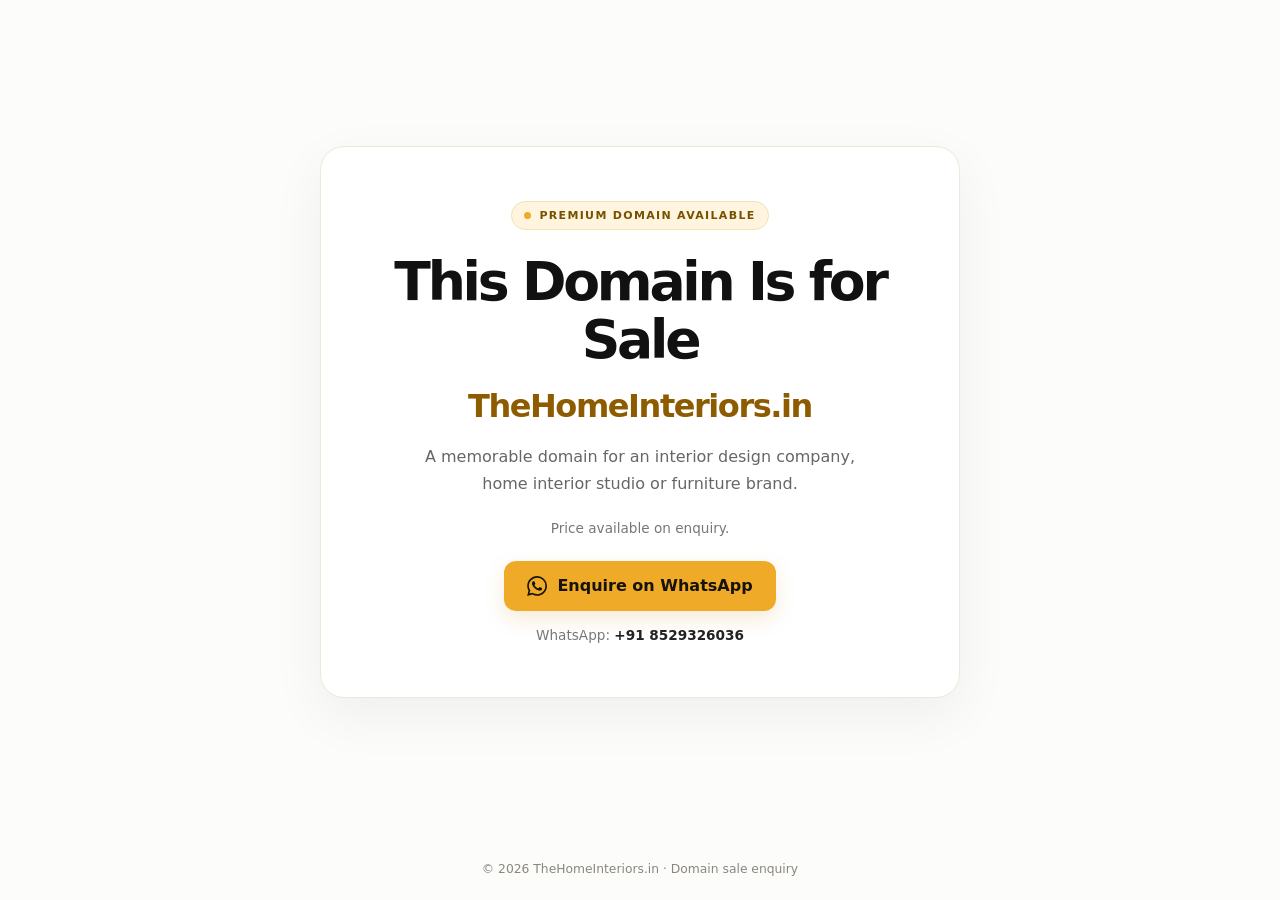
<file: index.html>
<!doctype html>
<html lang="en">
<head>
  <meta charset="utf-8">
  <meta name="viewport" content="width=device-width, initial-scale=1">
  <title>TheHomeInteriors.in — Domain for Sale</title>
  <meta name="description" content="TheHomeInteriors.in is for sale. Enquire directly on WhatsApp for the asking price and secure domain transfer process.">
  <meta name="robots" content="index, follow">
  <link rel="canonical" href="https://thehomeinteriors.in/">
  <meta name="theme-color" content="#EFAA27">
  <meta property="og:type" content="website">
  <meta property="og:title" content="TheHomeInteriors.in — Domain for Sale">
  <meta property="og:description" content="TheHomeInteriors.in is available for purchase. Contact the current owner for price and transfer details.">
  <meta property="og:url" content="https://thehomeinteriors.in/">
  <meta name="twitter:card" content="summary">
  <meta name="twitter:title" content="TheHomeInteriors.in — Domain for Sale">
  <meta name="twitter:description" content="This domain is available for purchase. Enquire on WhatsApp.">
  <link rel="icon" type="image/svg+xml" href="data:image/svg+xml,%3Csvg xmlns='http://www.w3.org/2000/svg' viewBox='0 0 64 64'%3E%3Crect width='64' height='64' rx='14' fill='%23EFAA27'/%3E%3Cpath d='M12 31 32 14l20 17v20H38V37H26v14H12Z' fill='%23111111'/%3E%3C/svg%3E">
  <style>
    :root{--gold:#EFAA27;--ink:#111;--muted:#666;--line:#eee8dc;--paper:#fcfcfa}
    *{box-sizing:border-box}
    html{scroll-behavior:smooth}
    body{margin:0;min-height:100vh;display:flex;flex-direction:column;background:var(--paper);color:var(--ink);font-family:Inter,system-ui,-apple-system,BlinkMacSystemFont,"Segoe UI",sans-serif;-webkit-font-smoothing:antialiased}
    main{flex:1;display:grid;place-items:center;padding:32px 18px}
    .card{width:min(100%,640px);text-align:center;background:#fff;border:1px solid var(--line);border-radius:24px;padding:clamp(28px,6vw,54px);box-shadow:0 18px 55px rgba(25,20,8,.055)}
    .status{display:inline-flex;align-items:center;gap:8px;padding:7px 12px;border-radius:999px;background:#fff5df;border:1px solid #f3dfb5;color:#775000;font-size:11px;font-weight:800;letter-spacing:.12em;text-transform:uppercase}
    .status:before{content:"";width:7px;height:7px;border-radius:50%;background:var(--gold)}
    h1{font-size:clamp(2rem,7vw,3.35rem);line-height:1.08;letter-spacing:-.06em;margin:23px 0 12px}
    .domain{font-size:clamp(1.25rem,5vw,2rem);font-weight:850;letter-spacing:-.045em;overflow-wrap:anywhere;margin:18px 0;color:#8d5b00}
    .desc{max-width:440px;margin:0 auto;color:var(--muted);font-size:1rem;line-height:1.7}
    .price-note{margin:22px 0 25px;color:#777;font-size:.85rem}
    .button{display:inline-flex;justify-content:center;align-items:center;gap:10px;min-height:50px;padding:14px 23px;border-radius:12px;background:var(--gold);color:#17130a;text-decoration:none;font-weight:800;box-shadow:0 8px 20px rgba(205,139,17,.17);transition:transform .18s ease,background .18s ease}
    .button:hover{transform:translateY(-2px);background:#f5b83e}
    .button svg{width:20px;height:20px}
    .contact{margin:16px 0 0;color:#777;font-size:.85rem}
    .contact a{color:#222;font-weight:700;text-decoration:none}
    footer{text-align:center;padding:18px 15px 24px;color:#8b877f;font-size:.77rem}
    a:focus-visible{outline:3px solid #805300;outline-offset:4px}
    @media(max-width:420px){.card{border-radius:18px}.button{width:100%}}
    @media(prefers-reduced-motion:reduce){*,*::before,*::after{scroll-behavior:auto!important;transition-duration:.01ms!important}}
  </style>
  <script type="application/ld+json">
  {
    "@context":"https://schema.org",
    "@type":"WebPage",
    "name":"TheHomeInteriors.in — Domain for Sale",
    "url":"https://thehomeinteriors.in/",
    "description":"TheHomeInteriors.in is offered for sale. Contact the current owner for price and transfer details.",
    "inLanguage":"en"
  }
  </script>
</head>
<body>
  <main>
    <section class="card" aria-labelledby="page-title">
      <div class="status">Premium Domain Available</div>
      <h1 id="page-title">This Domain Is for Sale</h1>
      <div class="domain">TheHomeInteriors.in</div>
      <p class="desc">A memorable domain for an interior design company, home interior studio or furniture brand.</p>
      <p class="price-note">Price available on enquiry.</p>
      <a class="button" href="https://wa.me/918529326036?text=Hi%2C%20I%27m%20interested%20in%20purchasing%20thehomeinteriors.in.%20Please%20share%20the%20asking%20price%20and%20purchase%20process." target="_blank" rel="noopener noreferrer">
        <svg viewBox="0 0 24 24" fill="currentColor" aria-hidden="true"><path d="M20.52 3.48A11.8 11.8 0 0 0 12.12 0C5.58 0 .25 5.33.25 11.87c0 2.09.55 4.13 1.59 5.93L.15 24l6.36-1.67a11.9 11.9 0 0 0 5.61 1.43h.01c6.54 0 11.87-5.33 11.87-11.87a11.8 11.8 0 0 0-3.48-8.41ZM12.13 21.7a9.85 9.85 0 0 1-5.02-1.37l-.36-.21-3.77.99 1.01-3.68-.24-.38a9.82 9.82 0 0 1-1.51-5.18c0-5.45 4.43-9.88 9.88-9.88a9.8 9.8 0 0 1 6.99 2.9 9.8 9.8 0 0 1 2.89 6.99c0 5.45-4.43 9.88-9.87 9.88Zm5.42-7.4c-.3-.15-1.77-.87-2.04-.97-.28-.1-.48-.15-.68.15-.2.3-.78.97-.95 1.17-.18.2-.35.23-.65.08-.3-.15-1.27-.47-2.42-1.5-.9-.8-1.51-1.78-1.69-2.08-.17-.3-.02-.46.13-.61.14-.13.3-.35.45-.52.15-.18.2-.3.3-.5.1-.2.05-.38-.02-.53-.08-.15-.68-1.63-.93-2.23-.24-.58-.49-.5-.68-.51h-.58c-.2 0-.53.08-.8.38-.28.3-1.05 1.02-1.05 2.5s1.08 2.9 1.23 3.1c.15.2 2.12 3.23 5.13 4.53.72.31 1.28.5 1.72.64.72.23 1.38.2 1.9.12.58-.09 1.77-.72 2.02-1.42.25-.7.25-1.3.18-1.42-.08-.13-.28-.2-.58-.35Z"/></svg>
        Enquire on WhatsApp
      </a>
      <p class="contact">WhatsApp: <a href="https://wa.me/918529326036" target="_blank" rel="noopener noreferrer">+91 8529326036</a></p>
    </section>
  </main>
  <footer>© <span id="year">2026</span> TheHomeInteriors.in · Domain sale enquiry</footer>
  <script>
    document.getElementById("year").textContent = String(new Date().getFullYear());
  </script>
</body>
</html>
</file>
